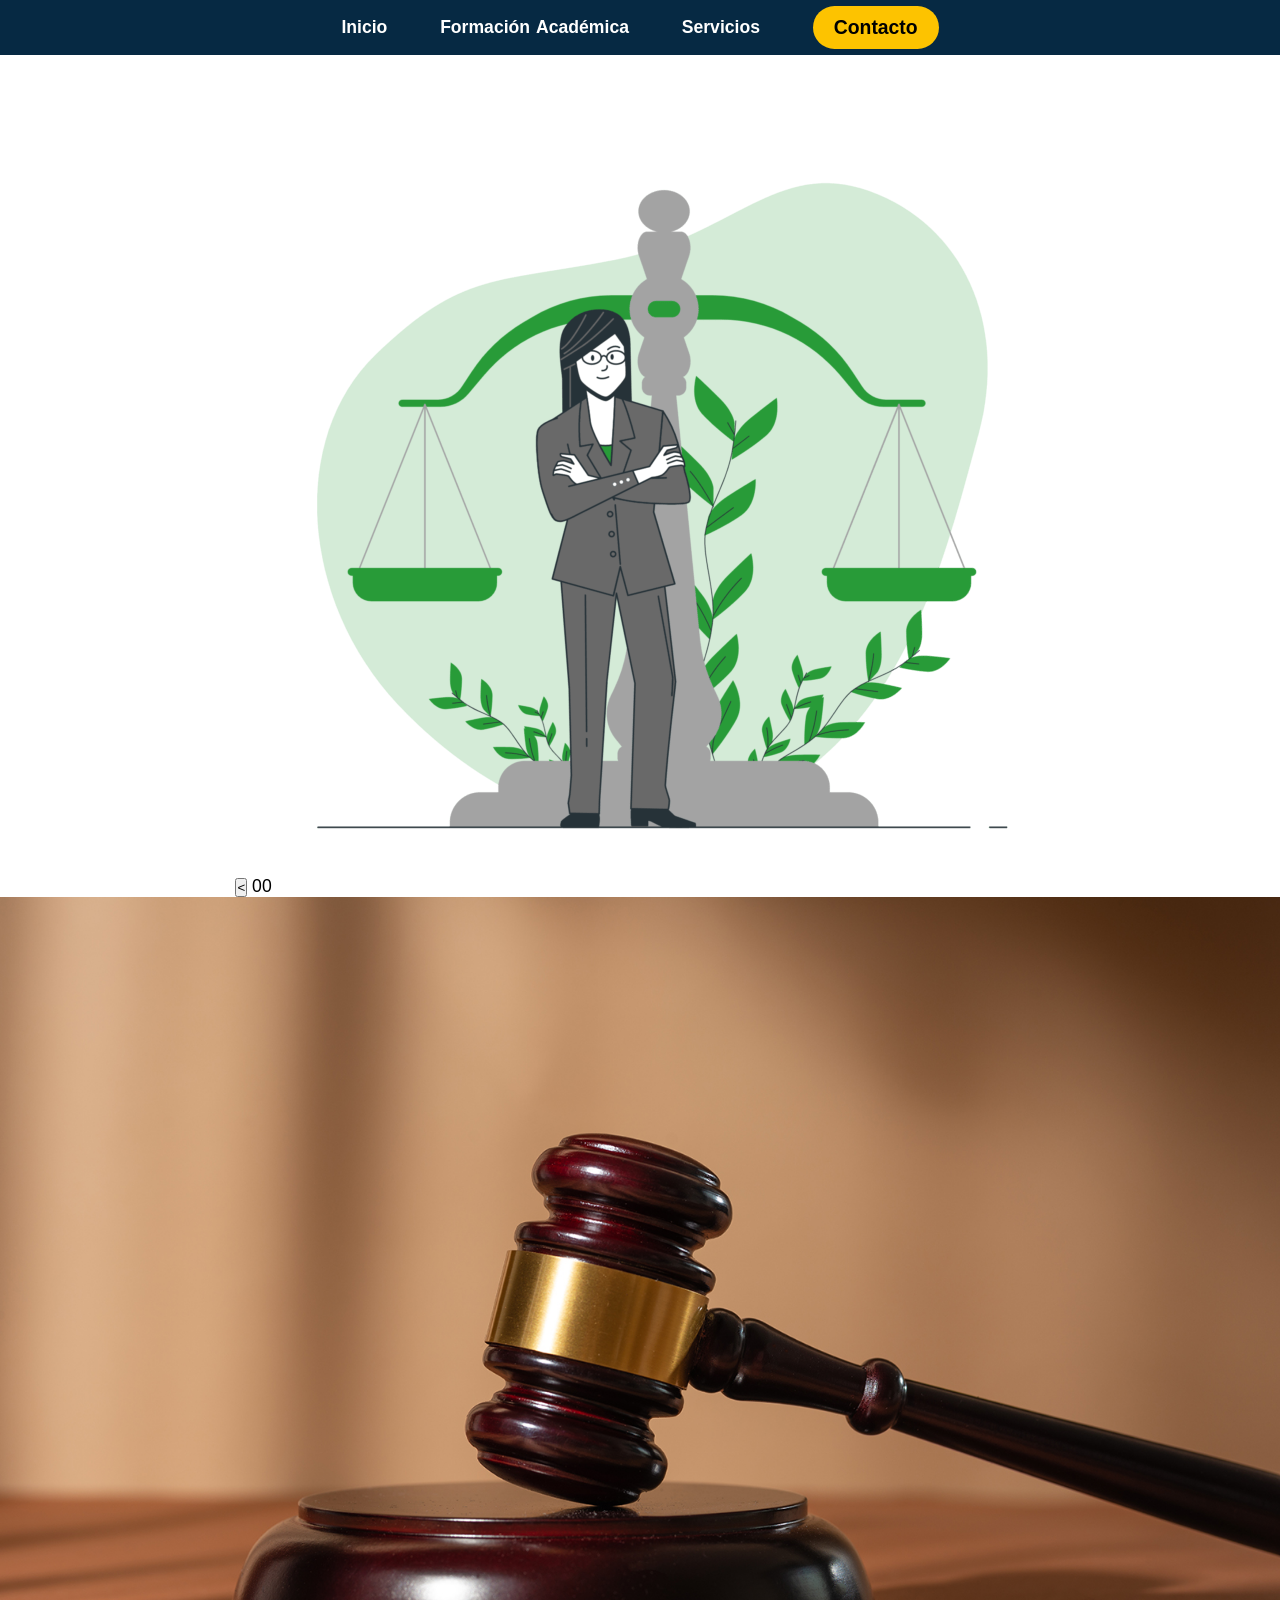
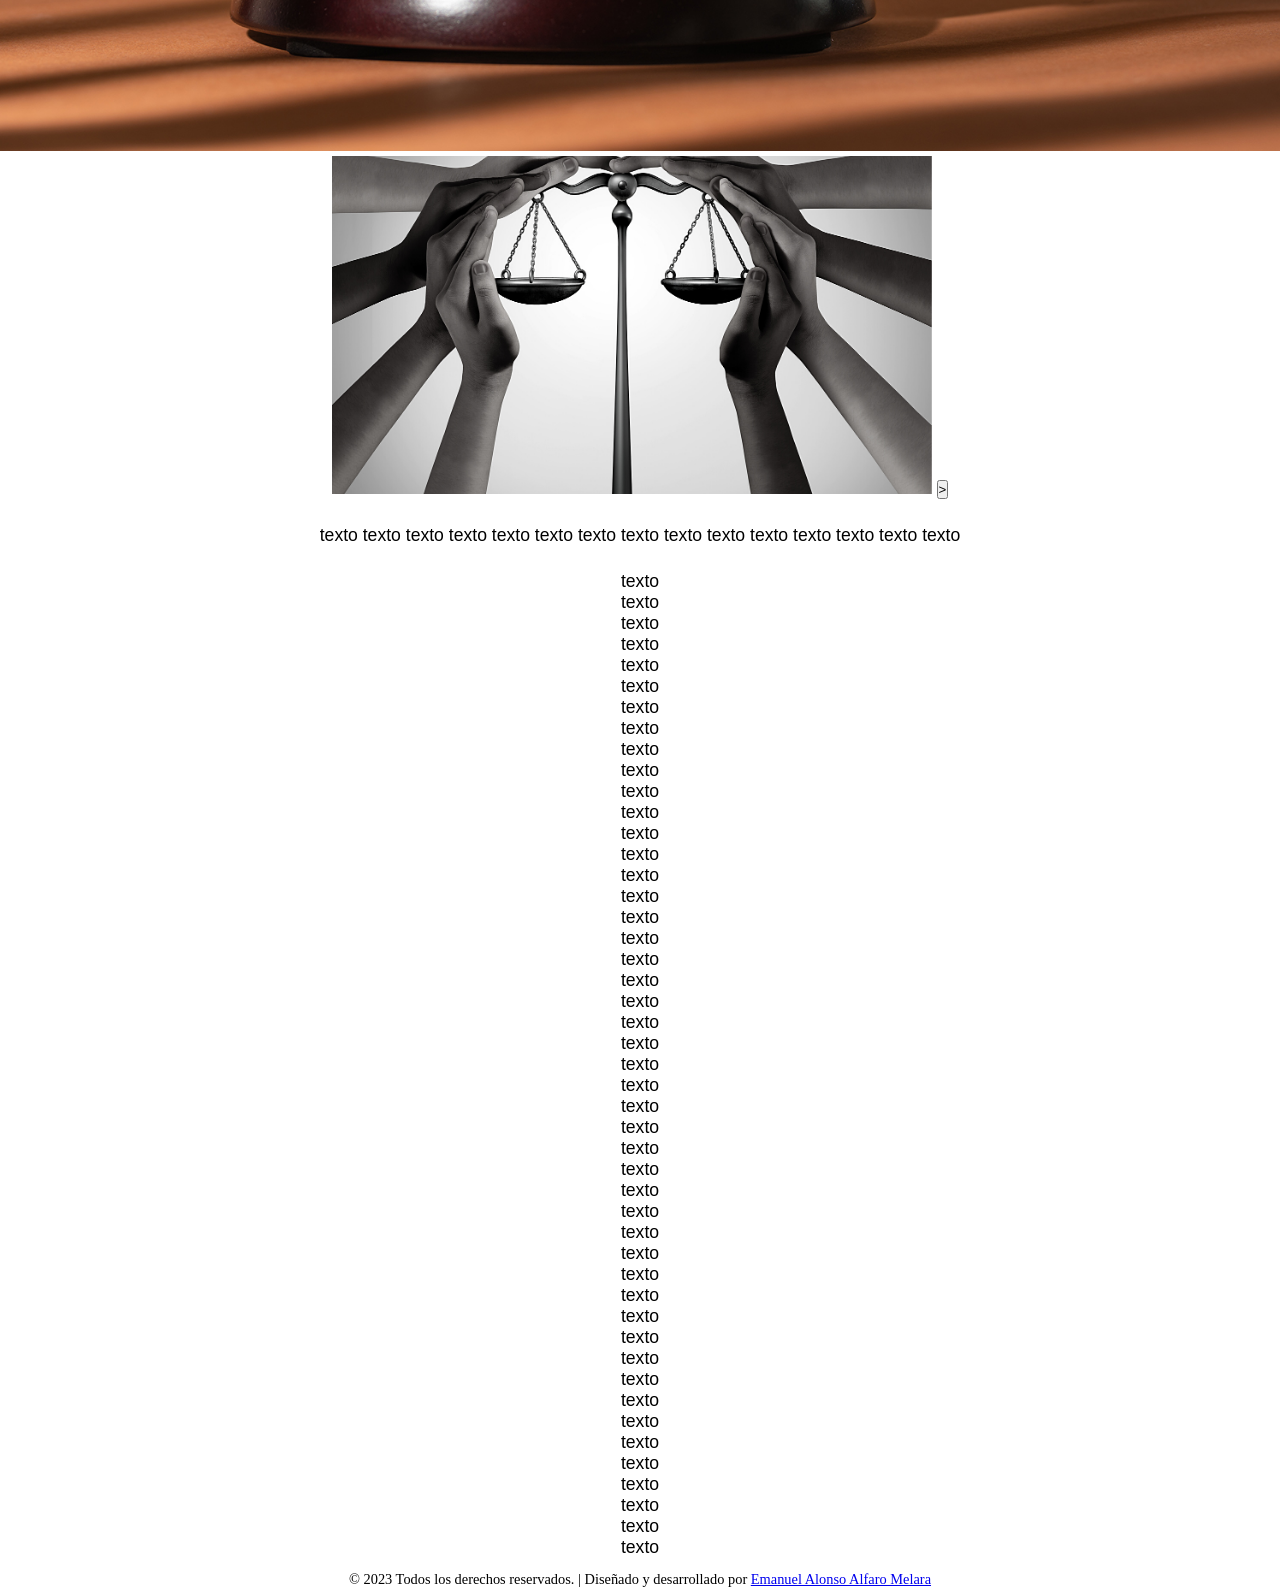
<file: index.html>
<!DOCTYPE html>
<html lang="en">

<head>
    <meta charset="UTF-8">
    <meta http-equiv="X-UA-Compatible" content="IE=edge">
    <meta name="viewport" content="width=device-width, initial-scale=1.0">
    <title>Emanuel Alfaro Melara</title>
</head>
<link rel="stylesheet" href="style.css">
<script type="text/javascript" src="javascript.js"></script>

<body>
    <header>
        <nav class="HeaderNavMain" role="navigation">
            <ul><a href="index.html">Inicio</a></ul>
            <ul><a href="studies.html">Formación Académica</a></ul>
            <ul><a href="services.html">Servicios</a></ul>
            <ul><a href="contact.html"><button id="NavUlLiButton-Contact"> <span id="NavUlLiButton-ContactText">Contacto</span></button></a></ul>
        </nav>
    </header>

    <h1>Inicio</h1>
    <div class="container">
        <section class="images">
            <button>&lt;</button>
            00
            <img src="IMG01.jpg" alt="Dibujo abogada">
            <img src="IMG02.jpg" alt="Mazo justicia">
            <img src="IMG03.jpg" alt="Balanza justicia">
            <button>&gt;</button>
        </section>
    </div>
    <div class="container">
        <p>texto texto texto texto texto texto texto texto texto texto texto texto texto texto texto 
        </p>
    </div>
    <div class="container">
        <p>texto </p>
        <p>texto </p>
        <p>texto </p>
        <p>texto </p>
        <p>texto </p>
        <p>texto </p>
        <p>texto </p>
        <p>texto </p>
        <p>texto </p>
        <p>texto </p>
        <p>texto </p>
        <p>texto </p>
        <p>texto </p>
        <p>texto </p>
        <p>texto </p>
        <p>texto </p>
        <p>texto </p>
        <p>texto </p>
        <p>texto </p>
        <p>texto </p>
        <p>texto </p>
        <p>texto </p>
        <p>texto </p>
        <p>texto </p>
        <p>texto </p>
        <p>texto </p>
        <p>texto </p>
        <p>texto </p>
        <p>texto </p>
        <p>texto </p>
        <p>texto </p>
        <p>texto </p>
        <p>texto </p>
        <p>texto </p>
        <p>texto </p>
        <p>texto </p>
        <p>texto </p>
        <p>texto </p>
        <p>texto </p>
        <p>texto </p>
        <p>texto </p>
        <p>texto </p>
        <p>texto </p>
        <p>texto </p>
        <p>texto </p>
        <p>texto </p>
        <p>texto </p>
    </div>

    <footer id="footer">
        <p>
            © 2023 Todos los derechos reservados. | Diseñado y desarrollado por <a
                href="https://www.linkedin.com/in/alfaromelara/">Emanuel Alonso Alfaro Melara</a>
        </p>
    </footer>
</body>

</html>
</file>
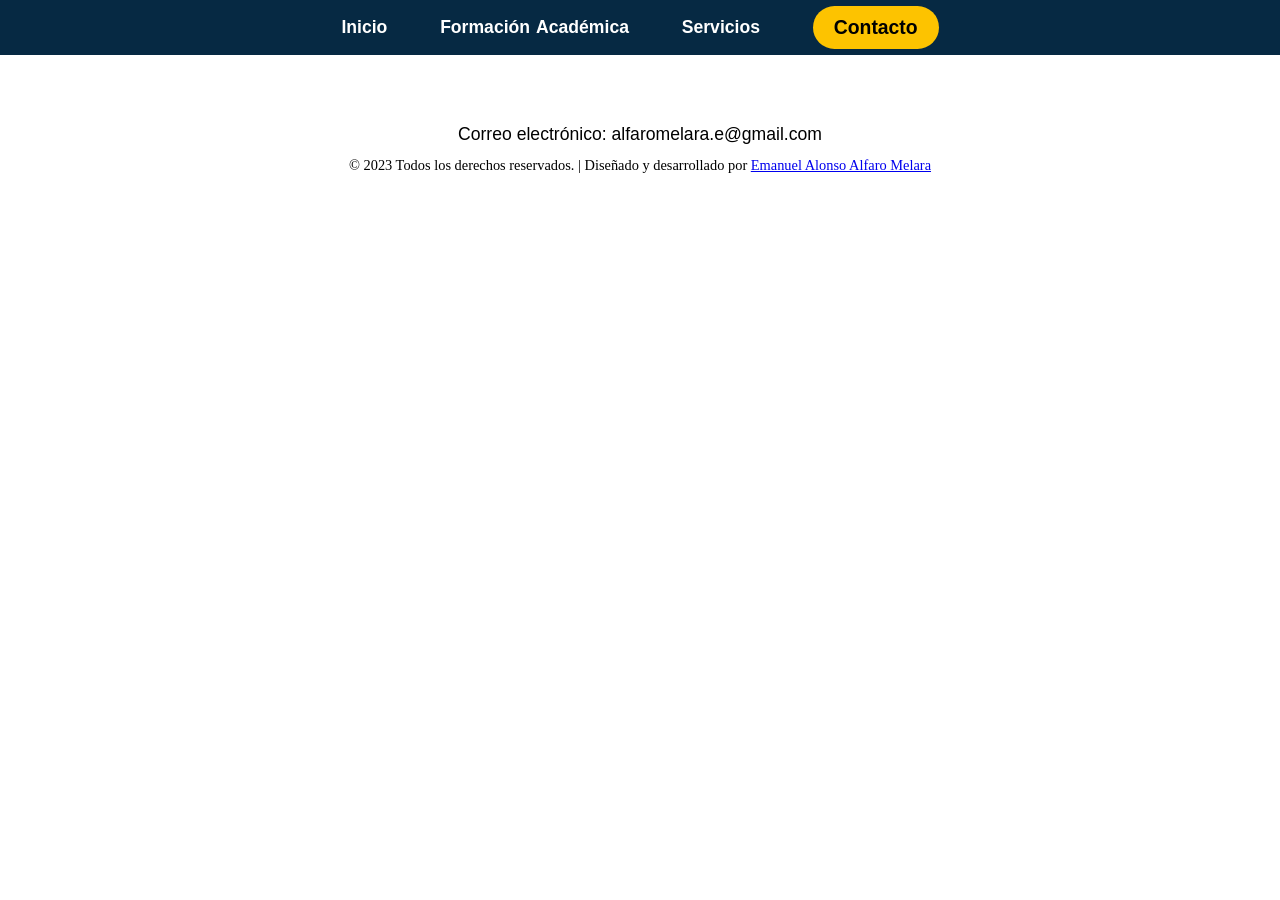
<file: contact.html>
<!DOCTYPE html>
<html lang="en">

<head>
    <meta charset="UTF-8">
    <meta http-equiv="X-UA-Compatible" content="IE=edge">
    <meta name="viewport" content="width=device-width, initial-scale=1.0">
    <title>Contacto</title>
</head>
<link rel="stylesheet" href="style.css">
<script type="text/javascript" src="javascript.js"></script>

<body>
    <header>
        <nav class="HeaderNavMain" role="navigation">
            <ul><a href="index.html">Inicio</a></ul>
            <ul><a href="studies.html">Formación Académica</a></ul>
            <ul><a href="services.html">Servicios</a></ul>
            <ul><a href="contact.html"><button id="NavUlLiButton-Contact"> <span id="NavUlLiButton-ContactText">Contacto</span></button></a></ul>
        </nav>
    </header>

    <h1>Contacto</h1>
    <div class="container">
        
        <p>Correo electrónico: alfaromelara.e@gmail.com</p>
    </div>

    <footer>
        <p>
            © 2023 Todos los derechos reservados. | Diseñado y desarrollado por <a
                href="https://www.linkedin.com/in/alfaromelara/">Emanuel Alonso Alfaro Melara</a>
        </p>
    </footer>
</body>

</html>
</file>
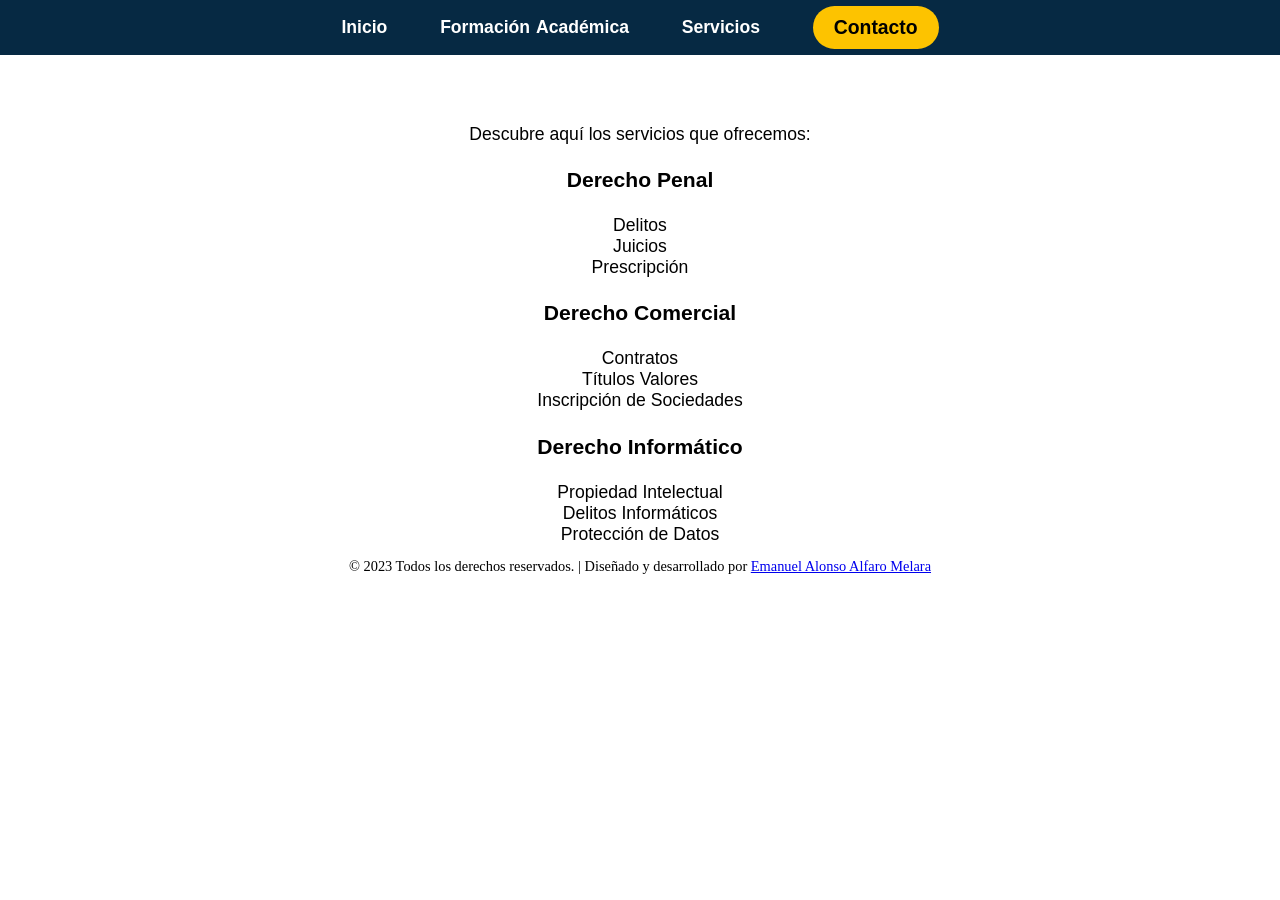
<file: services.html>
<!DOCTYPE html>
<html lang="en">

<head>
    <meta charset="UTF-8">
    <meta http-equiv="X-UA-Compatible" content="IE=edge">
    <meta name="viewport" content="width=device-width, initial-scale=1.0">
    <title>Contacto</title>
</head>
<link rel="stylesheet" href="style.css">
<script type="text/javascript" src="javascript.js"></script>

<body>
    <header>
        <nav class="HeaderNavMain" role="navigation">
            <ul><a href="index.html">Inicio</a></ul>
            <ul><a href="studies.html">Formación Académica</a></ul>
            <ul><a href="services.html">Servicios</a></ul>
            <ul><a href="contact.html"><button id="NavUlLiButton-Contact"> <span id="NavUlLiButton-ContactText">Contacto</span></button></a></ul>
        </nav>
    </header>

    <h1>Servicios</h1>
    <div class="container">
        
        <p>Descubre aquí los servicios que ofrecemos:</p>
        <h3>Derecho Penal</h3>
        <ul>
            <li>Delitos</li>
            <li>Juicios</li>
            <li>Prescripción</li>
        </ul>
        <h3>Derecho Comercial</h3>
        <ul>
            <li>Contratos</li>
            <li>Títulos Valores</li>
            <li>Inscripción de Sociedades</li>
        </ul>
        <h3>Derecho Informático</h3>
        <ul>
            <li>Propiedad Intelectual</li>
            <li>Delitos Informáticos</li>
            <li>Protección de Datos</li>
        </ul>
    </div>

    <footer>
        <p>
            © 2023 Todos los derechos reservados. | Diseñado y desarrollado por <a
                href="https://www.linkedin.com/in/alfaromelara/">Emanuel Alonso Alfaro Melara</a>
        </p>
    </footer>
</body>

</html>
</file>
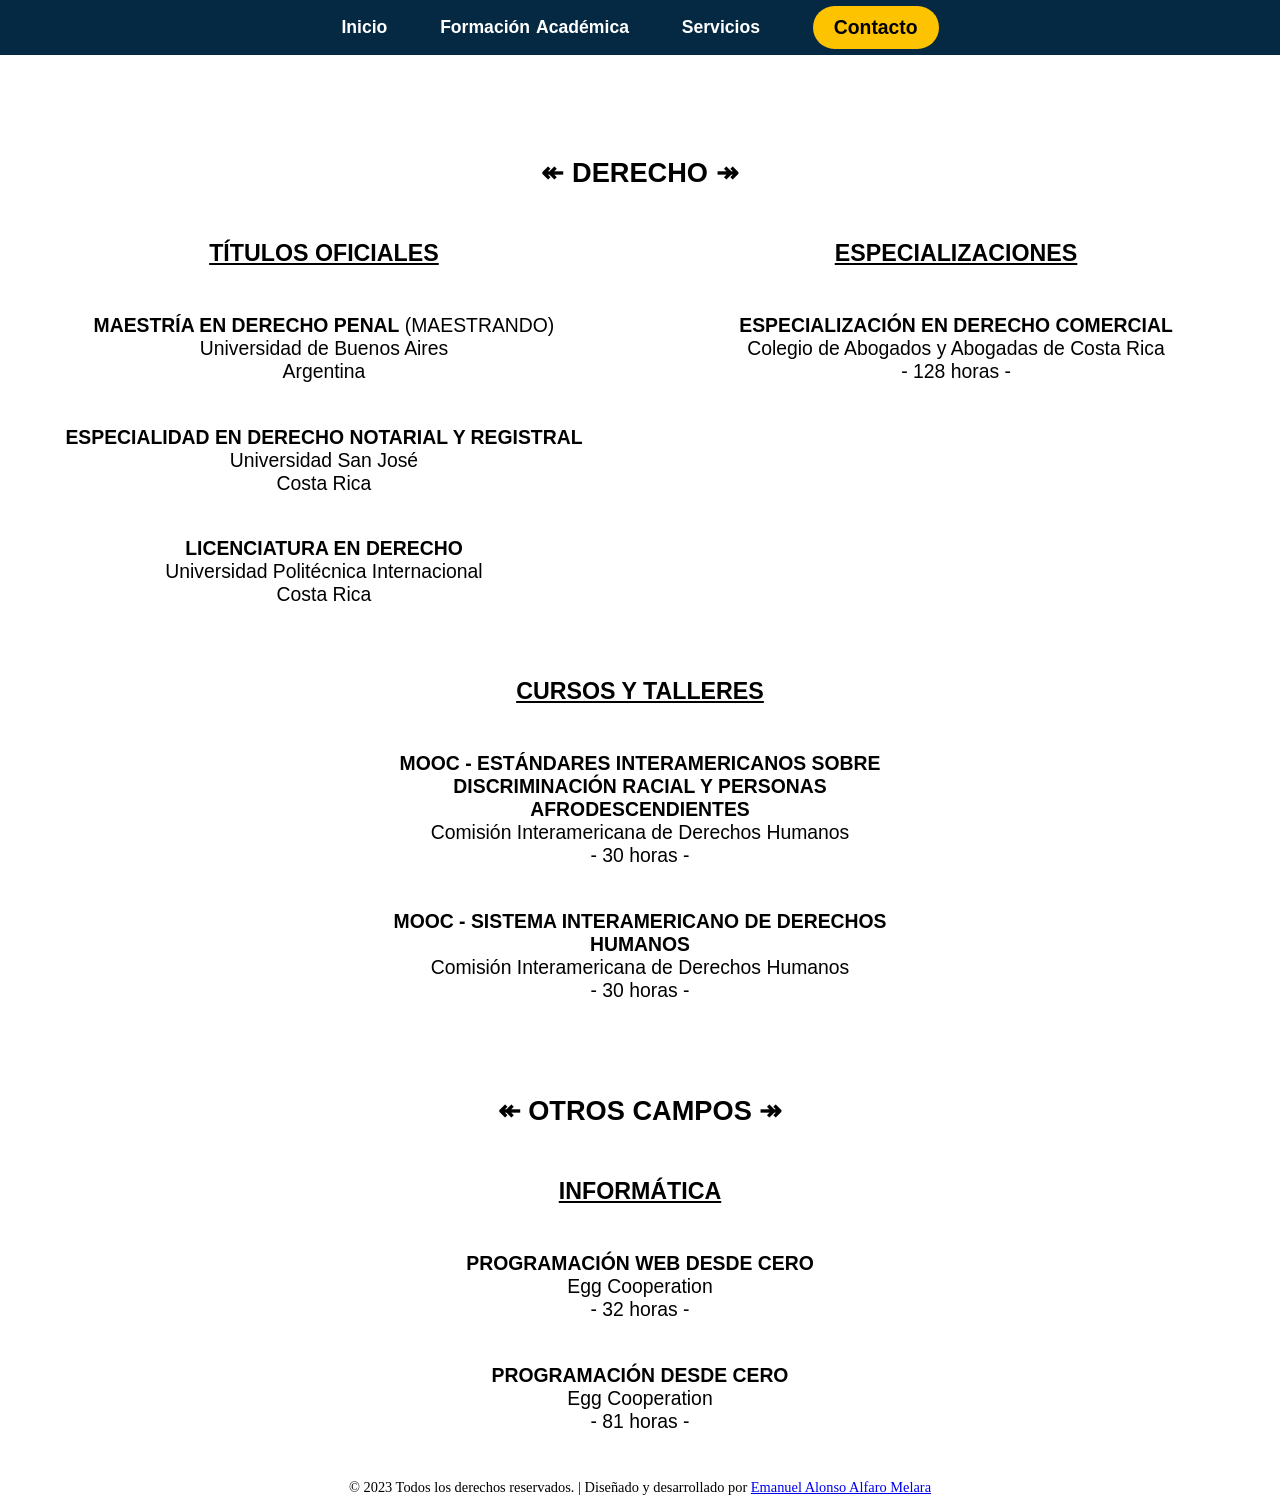
<file: studies.html>
<!DOCTYPE html>
<html lang="en">

<head>
    <meta charset="UTF-8">
    <meta http-equiv="X-UA-Compatible" content="IE=edge">
    <meta name="viewport" content="width=device-width, initial-scale=1.0">
    <title>Formación Académica</title>
</head>
<link rel="stylesheet" href="style.css">
<script type="text/javascript" src="javascript.js"></script>

<body>
    <header>
        <nav class="HeaderNavMain" role="navigation">
            <ul><a href="index.html">Inicio</a></ul>
            <ul><a href="studies.html">Formación Académica</a></ul>
            <ul><a href="services.html">Servicios</a></ul>
            <ul><a href="contact.html"><button id="NavUlLiButton-Contact"> <span id="NavUlLiButton-ContactText">Contacto</span></button></a></ul>
        </nav>
    </header>

    <h1>Formación Académica</h1>
    <h2>↞ DERECHO ↠</h2>
    <div class="container">
        <section class="StudiesTitlesBox" id="StudiesTitlesLawOfficial">
            <h3><u>TÍTULOS OFICIALES</u></h3>

            <ul>
                <li>
                    <p>
                        <span class="StudiesSpan" id="StudiesSpanTitles"><b>Maestría en Derecho Penal</b> (maestrando)</span>
                        <span class="StudiesSpan" id="StudiesSpanTitlesInstitution">Universidad de Buenos Aires</span>
                        <span class="StudiesSpan">Argentina</span>
                    </p>
                </li>
                <li>
                    <p>
                        <span class="StudiesSpan" id="StudiesSpanTitles"><b>Especialidad en Derecho Notarial y
                                Registral</b></span>
                        <span class="StudiesSpan" id="StudiesSpanTitlesInstitution">Universidad San José</span>
                        <span class="StudiesSpan">Costa Rica</span>
                    </p>
                </li>
                <li>
                    <p>
                        <span class="StudiesSpan" id="StudiesSpanTitles"><b>Licenciatura en Derecho</b></span>
                        <span class="StudiesSpan" id="StudiesSpanTitlesInstitution">Universidad Politécnica
                            Internacional</span>
                        <span class="StudiesSpan">Costa Rica</span>
                    </p>
                </li>
            </ul>
        </section>

        <section class="StudiesTitlesBox" id="StudiesTitlesLawNonOfficial">
            <h3><u>ESPECIALIZACIONES</u></h3>

            <ul>
                <li>
                    <p>
                        <span class="StudiesSpan" id="StudiesSpanTitles"><b>Especialización en Derecho
                                Comercial</b></span>
                        <span class="StudiesSpan" id="StudiesSpanTitlesInstitution">Colegio de Abogados y Abogadas de Costa Rica</span>
                        <span class="StudiesSpan">- 128 horas -</span>
                    </p>
                </li>
            </ul>
        </section>

        <section class="StudiesTitlesBox">
            <h3><u>CURSOS Y TALLERES</u></h3>

            <ul>
                <li>
                    <p>
                        <span class="StudiesSpan" id="StudiesSpanTitles"><b>MOOC - Estándares Interamericanos sobre
                                Discriminación Racial y Personas Afrodescendientes</b></span>
                        <span class="StudiesSpan" id="StudiesSpanTitlesInstitution">Comisión Interamericana de Derechos
                            Humanos</span>
                        <span class="StudiesSpan" id="StudiesSpanTitlesHours">- 30 horas -</span>
                    </p>
                </li>
                <li>
                    <p>
                        <span class="StudiesSpan" id="StudiesSpanTitles"><b>MOOC - Sistema Interamericano de Derechos
                                Humanos</b></span>
                        <span class="StudiesSpan" id="StudiesSpanTitlesInstitution">Comisión Interamericana de Derechos
                            Humanos</span>
                        <span class="StudiesSpan" id="StudiesSpanTitlesHours">- 30 horas -</span>
                    </p>
                </li>
            </ul>
        </section>
    </div>

    <h2>↞ OTROS CAMPOS ↠</h2>
    <div class="container">
        <section class="StudiesTitlesBox" id="StudiesTitlesComputing">
            <h3><u>INFORMÁTICA</u></h3>
            <ul>
                <li>
                    <p>
                        <span class="StudiesSpan" id="StudiesSpanTitles"><b>Programación Web Desde Cero</b></span>
                        <span class="StudiesSpan" id="StudiesSpanTitlesInstitution">Egg Cooperation</span>
                        <span class="StudiesSpan">- 32 horas -</span>
                    </p>
                </li>
                <li>
                    <p>
                        <span class="StudiesSpan" id="StudiesSpanTitles"><b>Programación Desde Cero</b></span>
                        <span class="StudiesSpan" id="StudiesSpanTitlesInstitution">Egg Cooperation</span>
                        <span class="StudiesSpan">- 81 horas -</span>
                    </p>
                </li>
            </ul>
        </section>
    </div>


    <div>

        <footer>
            <p>
                © 2023 Todos los derechos reservados. | Diseñado y desarrollado por <a
                    href="https://www.linkedin.com/in/alfaromelara/">Emanuel Alonso Alfaro Melara</a>
            </p>
        </footer>
</body>

</html>
</file>
<file: style.css>
* {
    box-sizing: border-box;
    margin: 0;
    padding: 0;
    max-width: 100%;
}

body {
    font-family: 'Gill Sans', 'Gill Sans MT', Calibri, 'Trebuchet MS', sans-serif;
    width: 100vw;
}

header {
    width: 100%;
}

.HeaderNavMain {
    font-size: 1.1em;
    font-weight: bold;
    text-align: center;
    background-color: #062943;
    position: static;
    height: 3.1em;
    top: 0;
    display: flex;
    width: 100%;
    align-items: center;
    justify-content: center;
    white-space: nowrap;
    word-spacing: 0.1em;
}

.HeaderNavMain ul {
    list-style: none;
    margin: 1.5em;
    display: inline-block;
}

.HeaderNavMain a {
    color: #fff;
    text-decoration: none;
}

.HeaderNavMain a:hover {
    color: #fdc300;
}

.HeaderNavMain a:not(hover) {
    transition: 0.3s;
}

#NavUlLiButton-Contact {
    font-family: 'Gill Sans', 'Gill Sans MT', Calibri, 'Trebuchet MS', sans-serif;
    font-size: 1.1em;
    font-weight: bold;
    display: inline-block;
    position: relative;
    color: #000;
    background: #fdc300;
    border: none;
    border-radius: 50px;
    cursor: pointer;
    width: 6.5em;
    min-width: fit-content;
    height: 2.2em;
    min-height: fit-content;
}

#NavUlLiButton-Contact:hover {
    background: #fff;
    transition: 0.3s;
}

#NavUlLiButton-Contact:not(hover) {
    transition: 0.3s;
}

.container {
    display: flexbox;
    font-size: 1.1em;
    padding-block: 1%;
    width: 100%;
    text-align: center;
}

h1 {
    display: inline-block;
    background-color: #333;
    color: #fff;
    font-size: 2em;
    min-width: fit-content;
    min-height: fit-content;
    padding: 0.3em;
    text-align: center;
    border-bottom-right-radius: 15px;
}

h2 {
    width: 100vw;
    font-size: 1.7em;
    padding-top: 1.7em;
    text-align: center;
}

h3 {
    width: 100vw;
    font-size: 1.2em;
    padding: 1.1em;
    text-align: center;
}

.StudiesTitlesBox {
    display: inline-block;
    width: 49%;
    max-width: 1080px;
    min-width: 420px;
    padding-block: 1%;
    vertical-align: top;
    font-size: 1.1em;
    text-align: center;
}

.StudiesTitlesBox b {
    font-size: 1em;
}

.StudiesTitlesBox p {
    padding: 1.1em;
}

.StudiesTitlesBox ul {
    list-style-type: none;
}

.StudiesSpan {
    display: block;
}

#StudiesSpanTitles {
    font-size: 1em;
    text-transform: uppercase;
}



#ServicesCont ul {
    padding-block: 1% 2% 2% 4%;
}



footer {
    font-family: 'Times New Roman', Times, serif;
    font-size: 0.9em;
    text-align: center;
    padding-block: 20px 5px 3px 5px;
}


@media (max-width: 1440px) {
    h1 {
        visibility: hidden;
    }
}

@media (max-width: 480px) {

    body,
    .HeaderNavMain,
    .container {
        min-width: 480px;
    }

    h2,
    h3 {
        min-width: 480px;
    }
}

@media (max-height: 600px) {
    body {
        min-height: 600px;
    }
}


/*
.container {
    background-color: #137ccc;
}
.container section {
    background-color: #062943;
}*/
</file>
